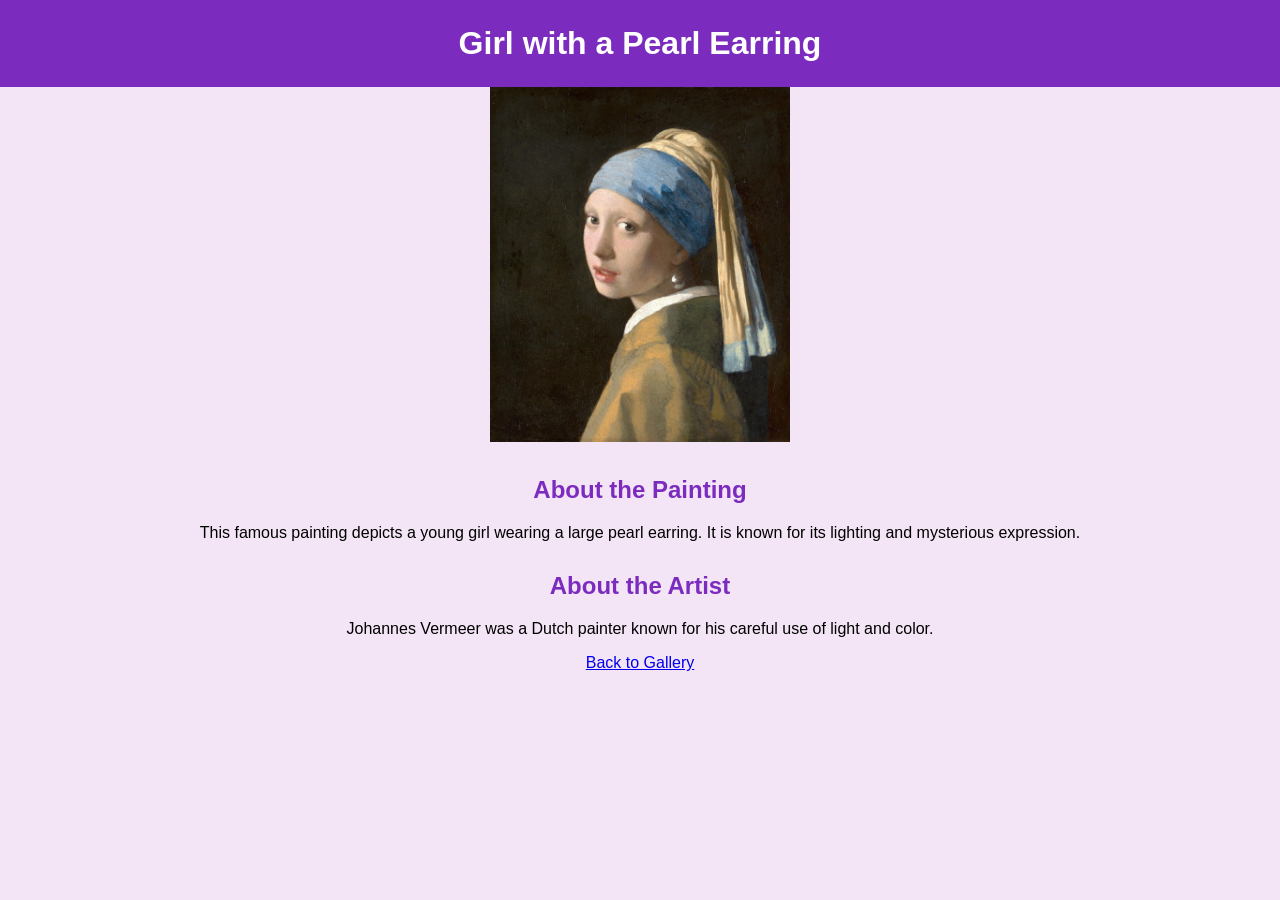
<file: pearl.html>
<!DOCTYPE html>
<html>
<head>
    <title>Girl with a Pearl Earring</title>
    <link rel="stylesheet" href="style.css">
</head>
<body>

    <h1>Girl with a Pearl Earring</h1>
    <img src="pearl.png"
         alt="The Starry Night painting" width="300">

    <h2>About the Painting</h2>
    <p>
        This famous painting depicts a young girl
        wearing a large pearl earring. It is known
        for its lighting and mysterious expression.
    </p>

    <h2>About the Artist</h2>
    <p>
        Johannes Vermeer was a Dutch painter known
        for his careful use of light and color.
    </p>

    <a href="index.html">Back to Gallery</a>

</body>
</html>
</file>
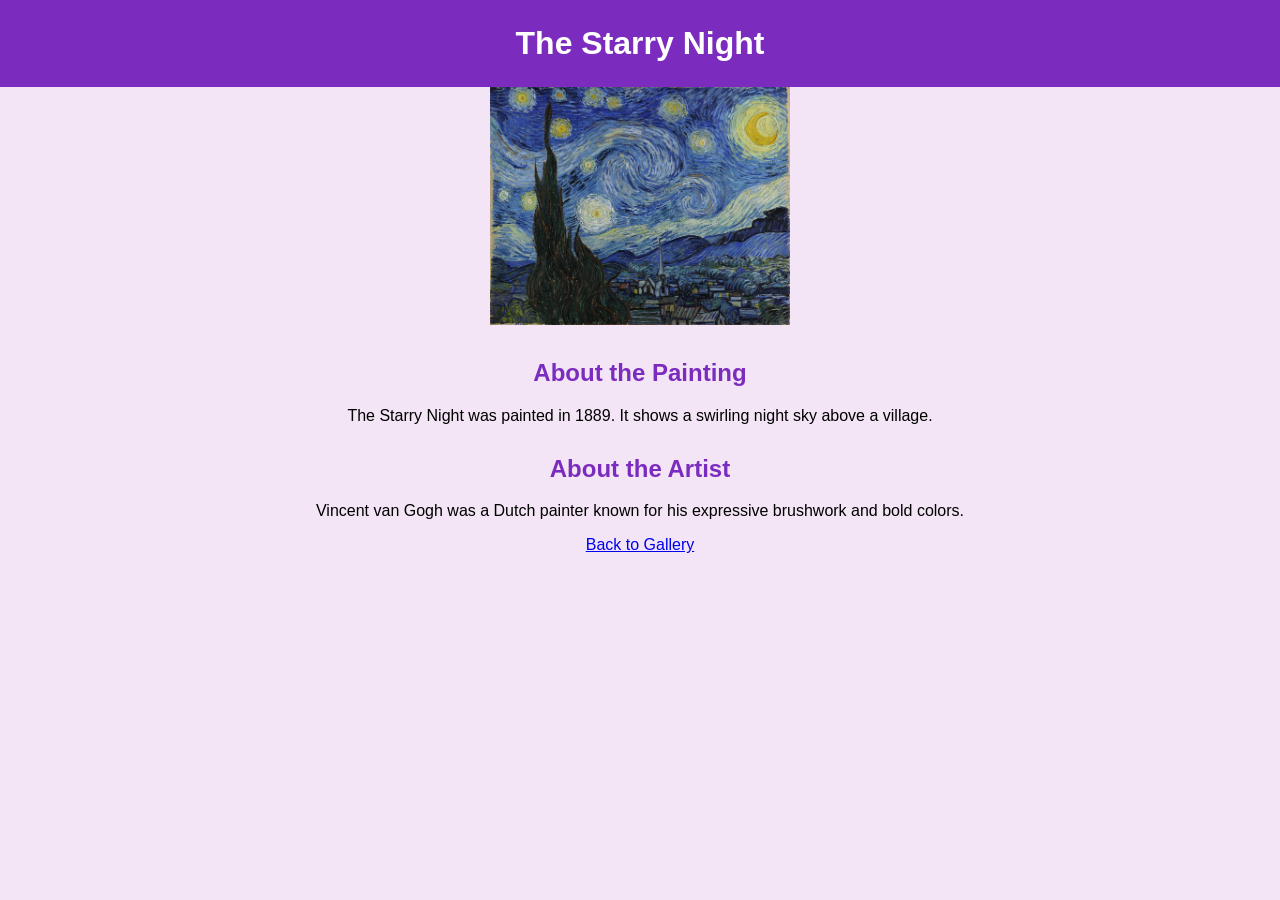
<file: starrynight.html>
<!DOCTYPE html>
<html>
<head>
    <title>The Starry Night</title>
    <link rel="stylesheet" href="style.css">
</head>
<body>

    <h1>The Starry Night</h1>

    <img src="starry.png"
         alt="The Starry Night painting" width="300">

    <h2>About the Painting</h2>
    <p>
        The Starry Night was painted in 1889.
        It shows a swirling night sky above a village.
    </p>

    <h2>About the Artist</h2>
    <p>
        Vincent van Gogh was a Dutch painter known for
        his expressive brushwork and bold colors.
    </p>

    <a href="index.html">Back to Gallery</a>

</body>
</html>
</file>
<file: style.css>
body {
    background-color: #f3e5f5;
    font-family: Arial, sans-serif;
    text-align: center;
    margin: 0;
}

h1 {
    background-color: #7b2cbf;
    color: white;
    padding: 25px;
    margin: 0;
}

h2 {
    color: #7b2cbf;
    margin-top: 30px;
}

.gallery {
    display: flex;
    justify-content: center;
    flex-wrap: wrap;
    gap: 25px;
    padding: 20px;
}

.art {
    background-color: white;
    width: 220px;
    padding: 15px;
    border: 2px solid #d0a5f5;
    border-radius: 12px;
    transition: 0.3s;
}

.art img {
    width: 200px;
    height: 220px;
    object-fit: cover;
    border-radius: 8px;
}

.art:hover {
    transform: translateY(-8px);
    border-color: #7b2cbf;
    box-shadow: 0 5px 15px #b388eb;
}

.art h3 {
    color: #7b2cbf;
}

.art a {
    color: #9c27b0;
    text-decoration: none;
}

.art a:hover {
    color: deeppink;
}
</file>
